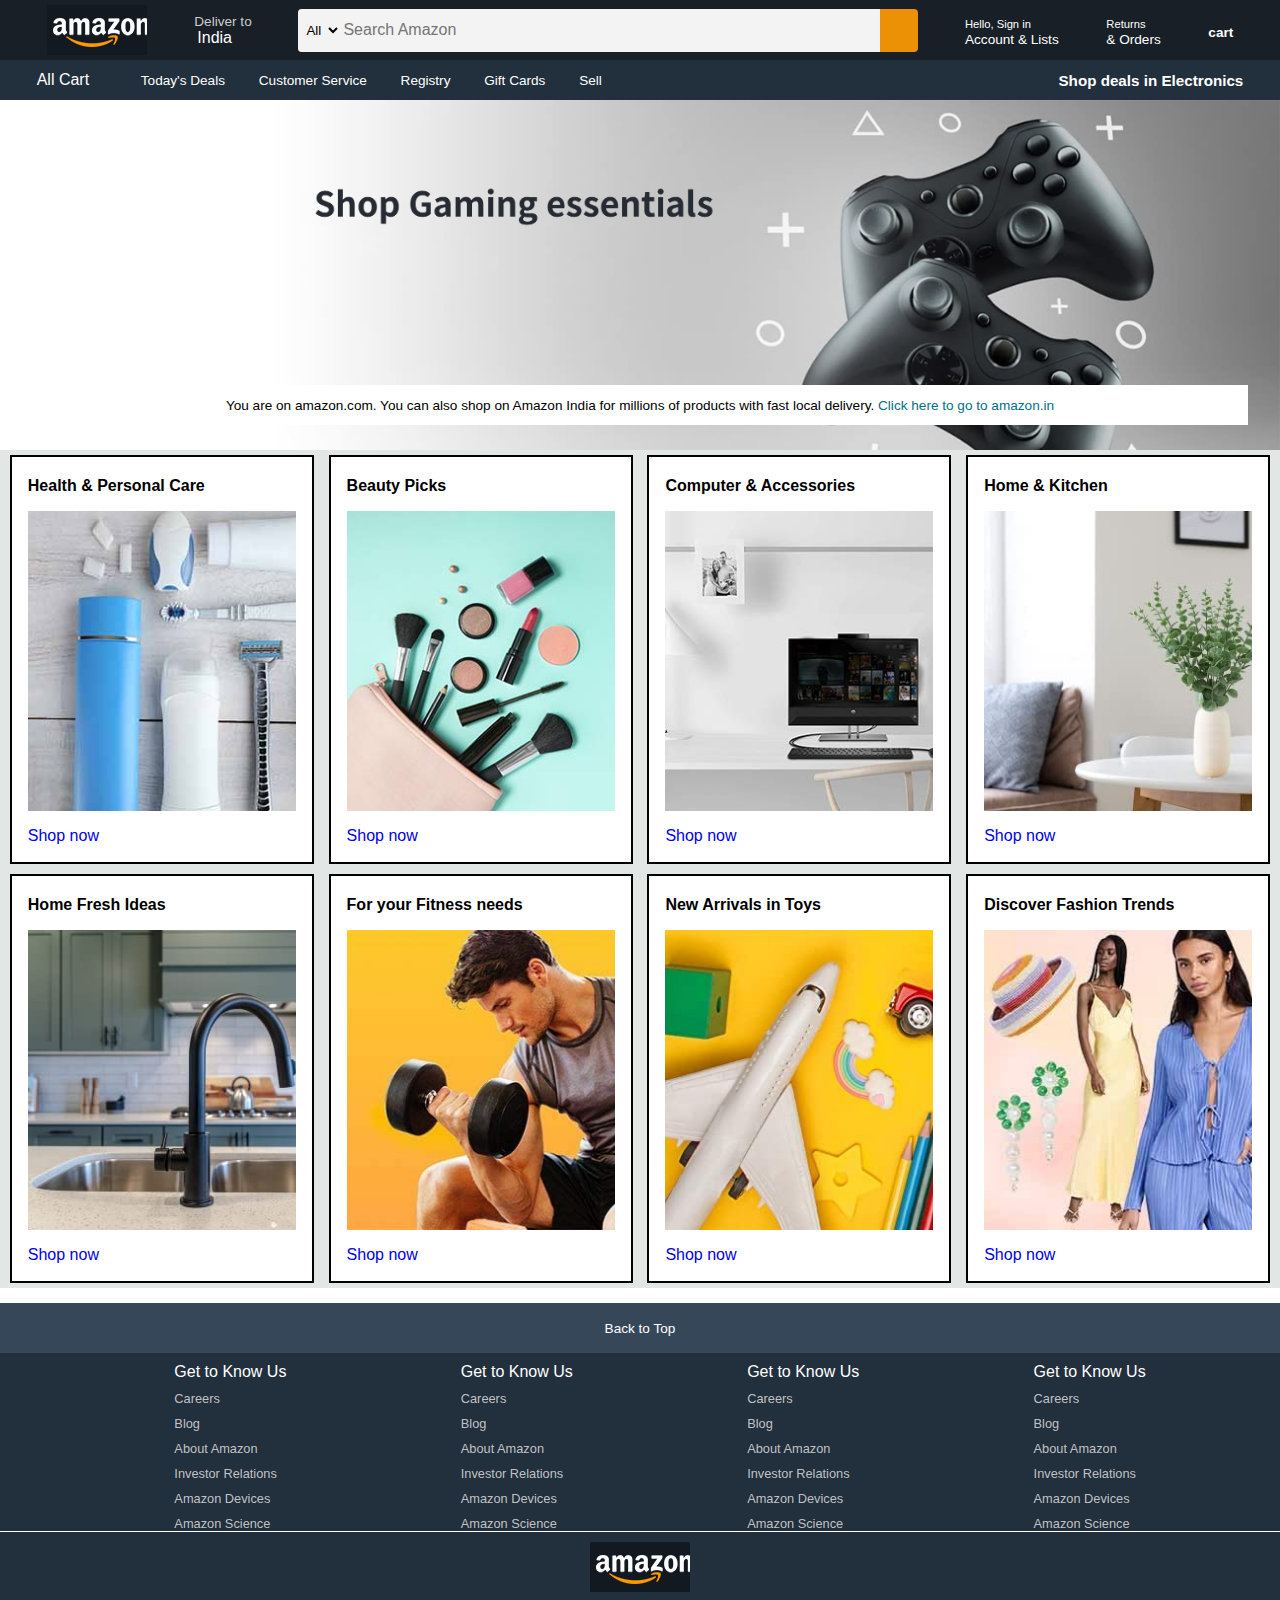
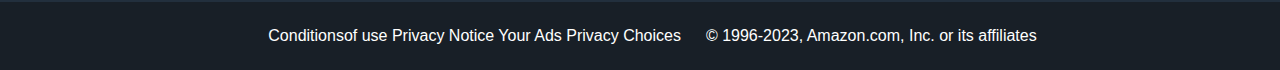
<file: index.html>
<!DOCTYPE html>
<html lang="en">
<head>
    <meta charset="UTF-8">
    <meta name="viewport" content="width=device-width, initial-scale=1.0">
    <title>Amazon</title>
    <link rel="stylesheet" href="https://cdnjs.cloudflare.com/ajax/libs/font-awesome/6.4.2/css/all.min.css" integrity="sha512-z3gLpd7yknf1YoNbCzqRKc4qyor8gaKU1qmn+CShxbuBusANI9QpRohGBreCFkKxLhei6S9CQXFEbbKuqLg0DA==" crossorigin="anonymous" referrerpolicy="no-referrer" />
    <link rel="stylesheet" href="style.css">
</head>
<body>
    <header>
        <div class="navbar">
            <div class="nav-logo border">
                <div class="logo">

                </div>
            </div>
            <!-- box2 -->
            <div class="nav-address border">
                <p class="add-first">Deliver to</p>
                <div class="add-icon">
                    <i class="fa-solid fa-location-dot"></i>
                    <p class="add-second">India</p>
                </div>
            </div>

            <!-- box3 -->
            <div class="nav-search">
                <select class="search-select">
                    <option>All</option>
                </select>
                <input placeholder="Search Amazon" class="search-input">
                <div class="search-icon">
                    <i class="fa-solid fa-magnifying-glass"></i>
                </div>
            </div>

            <!--box 4-->
            <div class="nav-signin border">
                <p><span>Hello, Sign in</span></p>
                <p class="nav-second">Account & Lists</p>
            </div>

            <!--box 5-->
            <div class="nav-return border">
                <p><span>Returns</span></p>
                <p class="nav-second">& Orders</p>
            </div>

            <!--box 6-->
            <div class="nav-cart border">
                <i class="fa-solid fa-cart-shopping"></i>
                cart
            </div>
        </div>
        <div class="panel">     
            <div class="panel-all">
                <i class="fa-solid fa-bars"></i>
                All Cart
            </div>

            <div class="panel-ops">
                <p>Today's Deals</p>
                <p>Customer Service</p>
                <p>Registry</p>
                <p>Gift Cards</p>
                <p>Sell</p>
            </div>

            <div class="panel-deals">
                Shop deals in Electronics
            </div>
        </div>
        
    </header>

    <div class="gaming-section">
        <div class="gaming-msg">
            <p>
                You are on amazon.com. You can also shop on Amazon India for millions of products with fast local delivery. <a>Click here to go to amazon.in</a>
            </p>
        </div>
    </div>

    <div class="shop-section">
        <div class="box1 box">
            <div class="box-content">
                <h4>Health & Personal Care</h4>
                <div class="box-ing" style="background-image: url('healthcare.jpg');"></div>
                <p><a href="#">Shop now</a></p>
            </div>
        </div>
        <div class="box2 box">
            <div class="box-content">
                <h4>Beauty Picks</h4>
                <div class="box-ing" style="background-image: url('beautypick.jpg');"></div>
                <p><a href="#">Shop now</a></p>
            </div>
        </div>
        <div class="box3 box">
            <div class="box-content">
                <h4>Computer & Accessories</h4>
                <div class="box-ing" style="background-image: url('computeraccessories.jpg');"></div>
                <p><a href="#">Shop now</a></p>
            </div>
        </div>
        <div class="box4 box">
            <div class="box-content">
                <h4>Home & Kitchen</h4>
                <div class="box-ing" style="background-image: url('homeandkitcher.jpg');"></div>
                <p><a href="#">Shop now</a></p>
            </div>
        </div>
        <div class="box1 box">
            <div class="box-content">
                <h4>Home Fresh Ideas</h4>
                <div class="box-ing" style="background-image: url('homerefresh.jpg');"></div>
                <p><a href="#">Shop now</a></p>
            </div>
        </div>
        <div class="box2 box">
            <div class="box-content">
                <h4>For your Fitness needs</h4>
                <div class="box-ing" style="background-image: url('fitnessneeds.jpg');"></div>
                <p><a href="#">Shop now</a></p>
            </div>
        </div>
        <div class="box3 box">
            <div class="box-content">
                <h4>New Arrivals in Toys</h4>
                <div class="box-ing" style="background-image: url('newarrivals.jpg');"></div>
                <p><a href="#">Shop now</a></p>
            </div>
        </div>
        <div class="box4 box">
            <div class="box-content">
                <h4>Discover Fashion Trends</h4>
                <div class="box-ing" style="background-image: url('fashiontrends.jpg');"></div>
                <p><a href="#">Shop now</a></p>
            </div>
        </div>
    </div>

    <footer>
        <div class="foot-panel">
            Back to Top
        </div>

        <div class="foot-panel2">
            <ul>
                <p>Get to Know Us</p>
                <a>Careers</a>
                <a>Blog</a>
                <a>About Amazon</a>
                <a>Investor Relations</a>
                <a>Amazon Devices</a>
                <a>Amazon Science</a>

            </ul>
            <ul>
                <p>Get to Know Us</p>
                <a>Careers</a>
                <a>Blog</a>
                <a>About Amazon</a>
                <a>Investor Relations</a>
                <a>Amazon Devices</a>
                <a>Amazon Science</a>

            </ul>
            <ul>
                <p>Get to Know Us</p>
                <a>Careers</a>
                <a>Blog</a>
                <a>About Amazon</a>
                <a>Investor Relations</a>
                <a>Amazon Devices</a>
                <a>Amazon Science</a>

            </ul>
            <ul>
                <p>Get to Know Us</p>
                <a>Careers</a>
                <a>Blog</a>
                <a>About Amazon</a>
                <a>Investor Relations</a>
                <a>Amazon Devices</a>
                <a>Amazon Science</a>

            </ul>
        </div>

        <div class="foot-panel3">
            <div class="logo"></div>
        </div>

        <div class="foot-panel4">
            <div class="pages">
                <a>Conditionsof use</a>
                <a>Privacy Notice</a>
                <a>Your Ads Privacy Choices</a>
            </div>
            <div class="copyright">
                © 1996-2023, Amazon.com, Inc. or its affiliates
            </div>
        </div>
    </footer>
</body>
</html>
</file>
<file: style.css>
*{
    margin: 0;
    font-family: Arial;
    border: border-box;
}

a{
    text-decoration: none;
}

.navbar{
    height: 60px;
    background-color: #181F27;
    color:white;
    display: flex;
    align-items: center;
    justify-content: space-evenly;
}

.nav-logo{
    height: 50px;
    width: 100px;
}

.logo{
    background-image: url("amazonlogo.png");
    background-size: cover;
    height: 50px;
    width: 100%;
}


.border{
    border: 1px solid transparent;
}

.border:hover{
    border: 1px solid white;
}

/**box2 **/

.add-first{
    color: #cccccc;
    font-size: 0.85rem;
}

.add-second{
    font-size: 1rem;
    margin-left:3px;
}

.add-icon{
    display: flex;
    align-items: center;
}

/**box3**/
.nav-search{
    display:flex;
    background-color: #EC9105;
    justify-content: space-evenly;
    width: 620px;
    height: 43px;
    color: black;
    border-radius: 4px;
}

.nav-search:hover{
    border: 2px solid  #EC9105;
}

.search-select{
    background-color: #f3f3f3;
    width: 50px;
    text-align: center;
    border-top-left-radius:4px;
    border-bottom-left-radius:4px;
    border:none;
}

.search-input{
    background-color:  #f3f3f3;
    width:100%;
    font-size: 1rem;
    border:none;
}

.search-icon{
    width:45px;
    display: flex;
    justify-content: center;
    align-self: center;
    font-size:1.3 rem;
    border-top-right-radius:4px;
    border-bottom-right-radius:4px;
    color:#0f1111;
}

/**box4 & box 5**/
span{
    font-size: 0.7rem;
}

.nav-second{
    font-size:0.85rem;
    font-weight: 700px;
}

/**box 6**/
.nav-cart i{
    font-size: 20px;
}

.nav-cart{
    font-size: 0.85rem;
    font-weight: 700;
}


/**panel**/
.panel{
    height: 40px;
    background-color: #222f3d;
    display: flex;
    color: white;
    align-items:center;
    justify-content: space-evenly;
}

.panel-ops p{
    display: inline;
    margin: 15px;
}

.panel-ops{
    width: 70%;
    font-size: 0.85rem;
}

.panel-deals{
    font-size: 0.95rem;
    font-weight: 700;
}

/**gaming section**/
.gaming-section{
    background-image: url("gamingEssentials.jpg");
    height: 350px;
    background-size: cover;
    display: flex;
    justify-content: center;
    align-items: flex-end;
}

.gaming-msg{
    background-color: white;
    color: black;
    height: 40px;
    display: flex;
    justify-content: center;
    align-items: center;
   justify-content: center;
   font-size: 0.85rem;
   width:95%;
   margin: 25px;
}

.gaming-msg a{
    color: #007185;
}


/**shop section**/
.shop-section{
    display: flex;
    flex-wrap: wrap;
    justify-content: space-evenly;
    background-color: #e2e7e6;   
}
.box{
    border: 2px solid black;
    height: 370px;
    width: 300px;
    background-color: white;
    padding: 20px 0px 15px;
    margin:5px
    
}

.box-ing{
    height: 300px;
    background-size:cover;
    margin-top:1rem;
    margin-bottom:1rem;
}

.box-content{
    margin-left:1rem;
    margin-right:1rem;
}

.box-content p{
    color: #007185;
}

/**footer**/

footer{
    margin-top: 15px;

}

.foot-panel{
    background-color: #37475a;
    color: white;
    height: 50px;
    display: flex;
    justify-content: center;
    align-items: center;
    font-size: 0.85rem;
}

.foot-panel2{
    background-color: #222f3d;
    color: white;
    display: flex;
    justify-content: space-evenly;
}

ul{
    margin-top: 10px;
}
ul a{
    display: block;
    font-size: 0.80rem;
    margin-top: 10px;
    color:#dddd;
}

.foot-panel3{
    background-color: #222f3d;
    color: white;
    border-top: 0.5px solid white;
    height: 70px;
    display:flex;
    justify-content: center;
    align-items: center;
}

.logo{
    background-image: url("amazonlogo.png");
    background-size: cover;
    height: 50px;
    width: 100px;
 
}

.foot-panel4{
    background-color: #181F27;
    color: white;
    display: flex;
    justify-content: center;
    align-items: center;    
}

.pages{
    padding:25px;
}

.copyright{
    fpadding-tea: 5px;
}
</file>
